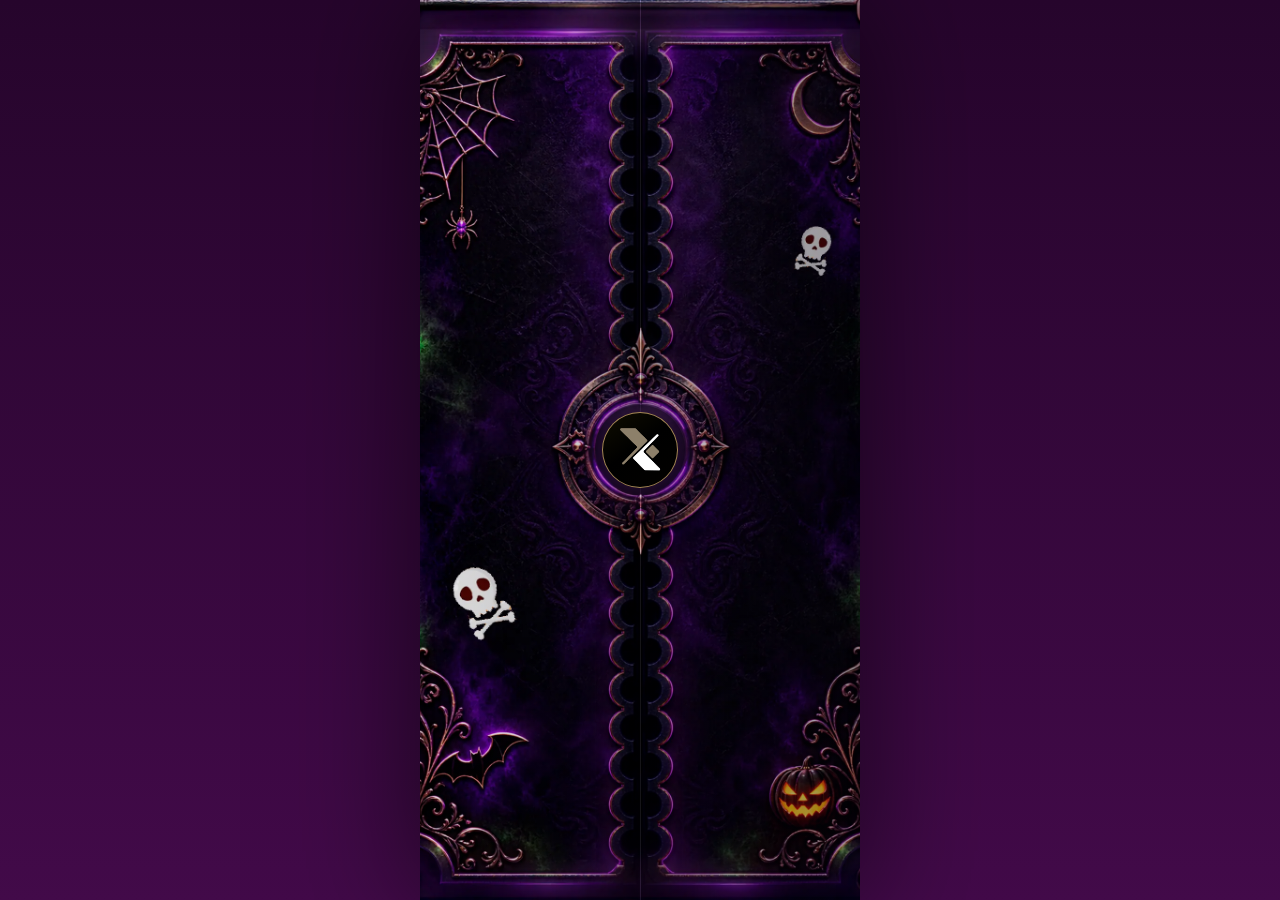
<file: index.html>
<!DOCTYPE html>
<html lang="pt-BR">
<head>
  <meta charset="UTF-8" />
  <meta name="viewport" content="width=device-width, initial-scale=1.0" />
  <title>UX DARK NIGHT</title>
  <link rel="stylesheet" href="style.css" />
  <script src="script.js" defer></script>
</head>

<body>
  <main class="app">

    <!-- TELA 1: convite fechado / aparência impressa -->
    <section class="screen screen-cover active" id="screen-cover">
      <div class="printed-envelope">
        <div class="envelope-panel left"></div>
        <div class="envelope-panel right"></div>

        <button class="wax-seal" type="button" onclick="openPrintedEnvelope()" aria-label="Abrir convite">
          <img src="imgs/iconss.png" alt="Selo de cera decorativo" width="55" height="50" />
        </button>
      </div>
    </section>

    <!-- NOVA TELA 2: pré-convite -->
   <section class="screen screen-pre-invite" id="screen-pre-invite">
  <div class="pre-invite-text">
    <img class="text-img text-img-1" src="copy/vc foi.png" alt="Você foi convidado" /> 
    <span class="copy-spacer" aria-hidden="true"></span>
    <img class="text-img text-img-2" src="copy/uma noite.png" alt="Uma noite inesquecível" />
  </div>

  <button
    class="pre-invite-click-area"
    type="button"
    onclick="startOpeningVideo()"
    aria-label="Ver convite">
  </button>
</section>

    <!-- TELA 3: vídeo de abertura de 8 segundos -->
    <section class="screen screen-video" id="screen-video">
      <video
        id="opening-video"
        class="opening-video"
        src="imgs/video.mp4"
        playsinline
        preload="auto"
      ></video>

      <div class="video-overlay">
        <p class="eyebrow">Abrindo convite para</p>
        <h2>UX DARK NIGHT</h2>
        <div class="progress">
          <span id="progress-bar"></span>
        </div>
      </div>

      <button class="skip-button" type="button" onclick="finishOpeningVideo()">
        Pular abertura
      </button>
    </section>



    <!-- TELA 4: convite completo / informações -->
<section class="screen screen-invite" id="screen-invite">
  <div class="background-ornaments"></div>

  <article class="invite-card">
    <img
      class="invite-image"
      src="imgs/icon.png"
      width="400"
      height="400"
      sizes="100px"
      position="center"
      alt="Logo da festa UX DARK NIGHT"
    />


    <p class="intro-text">
      Uma noite sombria e cheia de surpresas.
    </p>

    <div class="event-info">
      <div class="event-date">
        <span>Data</span>
        <strong>30 DE OUTUBRO</strong>
      </div>

      <p><strong>Horário:</strong> 17:00</p>

    </div>

    <nav class="action-grid" aria-label="Opções do convite">
     <button class="action-card" type="button" onclick="openModal('manual')">
  <img src="icons/manual (2).png" alt="Manual do convidado" />
  <span>Manual do convidado</span>
</button>

      <button class="action-card" type="button" onclick="openModal('gifts')">
        <img src="icons/icon presente.png" alt="Festa fantasia" />
        <span>Festa fantasia<br />inscrições</span>
      </button>

      <button class="action-card" type="button" onclick="openModal('location')">
        <img src="icons/icon local.png" alt="Local" />
        <span>Localização da festa</span>
      </button>

      <button class="action-card" type="button" onclick="openModal('rsvp')">
        <img src="icons/icon confirma.png" alt="APERITIVOS DA NOITE" />
        <span>APERITIVOS DA NOITE</span>
      </button>
    </nav>
  </article>
</section>

    <div class="modal-layer" id="modal-layer" aria-hidden="true">
      <div class="modal-backdrop" onclick="closeModal()"></div>

      <section class="modal-card" role="dialog" aria-modal="true" aria-labelledby="modal-title">
        <button class="modal-close" type="button" onclick="closeModal()" aria-label="Fechar">×</button>
        <div id="modal-content"></div>
      </section>
    </div>
  </main>

</body>
</html>
</file>
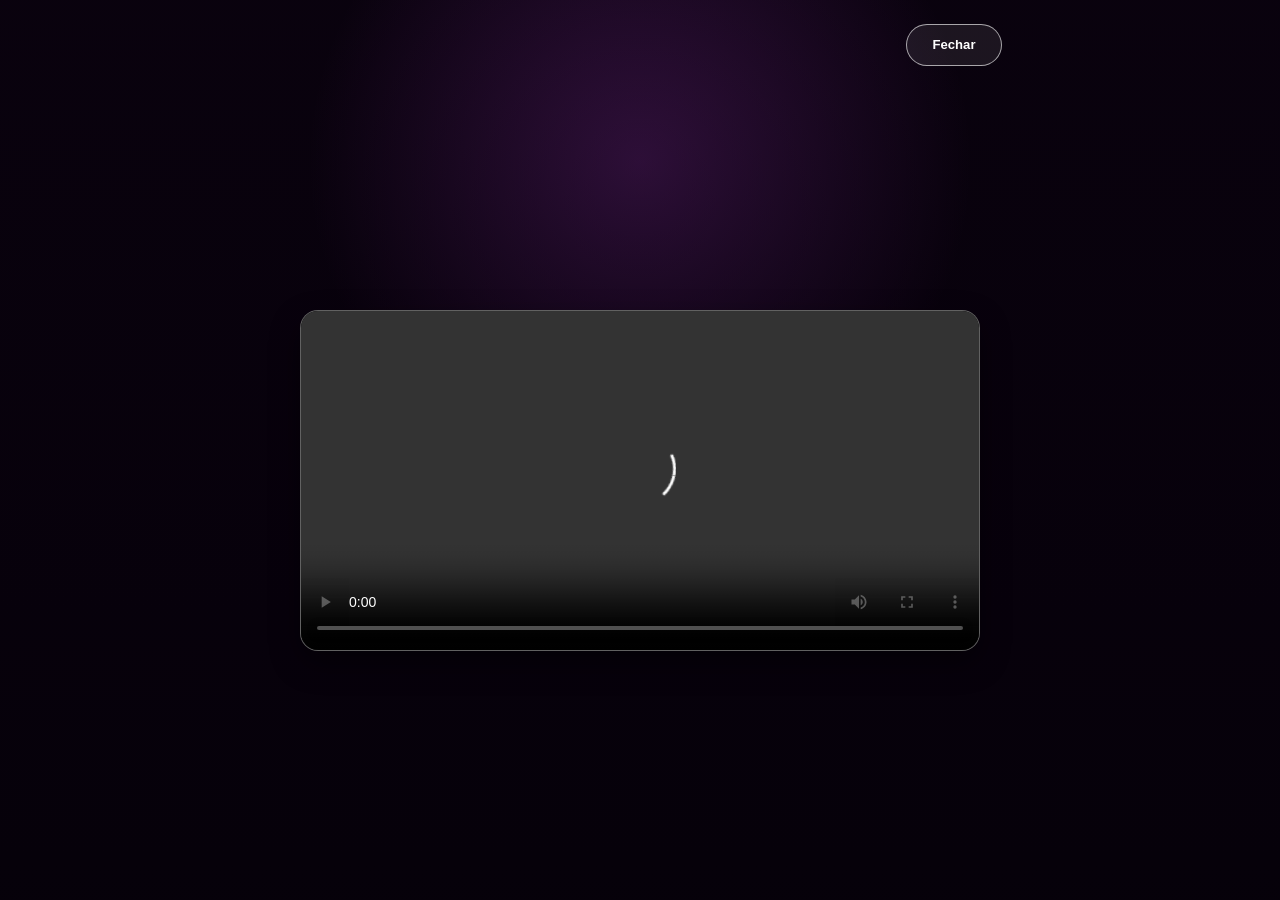
<file: aperitivos.html>
<!DOCTYPE html>
<html lang="pt-BR">
<head>
  <meta charset="UTF-8" />
  <meta name="viewport" content="width=device-width, initial-scale=1.0" />
  <title>Aperitivos | UX DARK NIGHT</title>
  <style>
    :root {
      color-scheme: dark;
      font-family: Georgia, "Times New Roman", serif;
      background: #08020c;
      color: #fff7fb;
    }

    * {
      box-sizing: border-box;
    }

    body {
      min-height: 100vh;
      margin: 0;
      display: grid;
      place-items: center;
      overflow: hidden;
      background:
        linear-gradient(180deg, rgba(14, 2, 20, 0.24), rgba(5, 0, 9, 0.72)),
        radial-gradient(circle at 50% 18%, rgba(216, 76, 255, 0.26), transparent 34%),
        #08020c;
    }

    .video-page {
      width: min(100%, 760px);
      min-height: 100vh;
      padding: 24px 18px;
      display: grid;
      grid-template-rows: auto 1fr;
      gap: 18px;
      place-items: center;
    }

    .close-button {
      justify-self: end;
      min-width: 96px;
      min-height: 42px;
      padding: 0 18px;
      border: 1px solid rgba(255, 255, 255, 0.62);
      border-radius: 999px;
      color: #fff;
      background: rgba(255, 255, 255, 0.08);
      font: 800 0.82rem/1 Arial, sans-serif;
      cursor: pointer;
      transition: background 0.2s ease, border-color 0.2s ease;
    }

    .close-button:hover,
    .close-button:focus-visible {
      background: rgba(255, 255, 255, 0.2);
      border-color: #fff;
      outline: none;
    }

    .video-frame {
      width: min(100%, 680px);
      max-height: calc(100vh - 110px);
      overflow: hidden;
      border: 1px solid rgba(255, 255, 255, 0.38);
      border-radius: 18px;
      background: #000;
      box-shadow: 0 12px 30px rgba(0, 0, 0, 0.42);
    }

    video {
      display: block;
      width: 100%;
      max-height: calc(100vh - 110px);
      object-fit: contain;
    }

    @media (max-width: 480px) {
      .video-page {
        padding: 16px 12px;
        gap: 12px;
      }

      .close-button {
        min-height: 38px;
        min-width: 88px;
      }

      .video-frame,
      video {
        max-height: calc(100vh - 82px);
      }
    }
  </style>
</head>
<body>
  <main class="video-page">
    <button class="close-button" type="button" onclick="goBack()">Fechar</button>

    <div class="video-frame">
      <video controls autoplay playsinline>
        <source src="video final/Composição 1.mp4" type="video/mp4" />
        Seu navegador nao conseguiu carregar o video.
      </video>
    </div>
  </main>

  <script>
    function goBack() {
      window.location.href = "index.html#screen-invite";
    }
  </script>
</body>
</html>
</file>
<file: style.css>
@keyframes progress8s {
  from { width: 0%; }
  to { width: 100%; }
}
.screen-pre-invite {
  min-height: 100vh;
  padding: 0;
  align-items: stretch;
  justify-content: stretch;
  background:
    linear-gradient(180deg, rgba(25, 8, 18, 0.22), rgba(27, 0, 32, 0.37)),
    radial-gradient(circle at top, rgba(255, 182, 223, 0.26), transparent 30%),
    linear-gradient(160deg, #3a061c, #7b1a4d 42%, #190612 100%);
  background-size: cover;
  background-position: center;
  background-repeat: no-repeat;
  position: relative;
  display: flex;
}

.pre-invite-click-area{
display: flex;


}
.pre-invite-click-area {
  position: absolute;
  inset: 0;
  width: 100%;
  height: 100%;
  border: 0;
  background: transparent;
  cursor: pointer;
}

.pre-invite-click-area::after {
  content: "Ver convite";
  position: absolute;
  left: 50%;
  bottom: 34px;
  transform: translateX(-50%);
  min-width: 180px;
  padding: 14px 24px;
  border-radius: 999px;
  background: rgba(255, 255, 255, 0.18);
  color: #fff;
  font-weight: 800;
  font-size: 0.9rem;
  letter-spacing: 0.04em;
  backdrop-filter: blur(12px);
  border: 1px solid rgba(255, 255, 255, 0.32);
  box-shadow: 0 16px 34px rgba(70, 0, 40, 0.28);
}

.pre-invite-click-area:active::after {
  background: rgba(255, 255, 255, 0.28);
  transform: translateX(-50%) translateY(-2px);
}
:root {
  --blue-deep: #430380;
  --pink-950: #3d0463;
  --pink-900: #51127b;
  --pink-800: #5e15a3;
  --pink-600: #3c235e;
  --pink-400: #b370ff;
  --pink-soft: #ffe0ec;
  --gold: #d9aa4f;
  --white: #ffffff;
  --text-dark: #3a1830;
  --muted: #70435a;
  --shadow: 0 28px 90px rgba(68, 4, 44, 0.42);
  --radius-xl: 34px;
  --transition: 0.45s cubic-bezier(.2,.8,.2,1);
}

* {
  margin: 0;
  padding: 0;
  box-sizing: border-box;
}

html {
  background: #2a0531;
}

body {
  min-height: 100vh;
  font-family: Inter, system-ui, -apple-system, BlinkMacSystemFont, "Segoe UI", sans-serif;
  color: var(--white);
  overflow-x: hidden;
  background: linear-gradient(180deg, #26052c 0%, #420a49 100%);
}

button,
a {
  font: inherit;
}

button {
  cursor: pointer;
}
/*  app SPACE HERE */
.app {
  width: min(100%, 440px);
  min-height: 100vh;
  margin: 0 auto;
  position: relative;
  overflow: hidden;
  background: linear-gradient(160deg, #350d5a, #3f1dbb 52%, #a872ff);
  box-shadow: 0 0 120px rgba(0, 0, 0, 0.6);
}

.screen {
  min-height: 100vh;
  min-height: 100dvh;
  display: none;
  position: relative;
  padding: 28px 22px;
}

.screen.active {
  display: flex;
  animation: screenIn 0.6s ease both;
}

/* TELA 1 */
.screen-cover {
  padding: 0;
  align-items: stretch;
  justify-content: stretch;
  background: #061743;
}

.wax-seal{
  display: flex;
  flex-direction: column;
  justify-content: center;
  background-image: none;
  align-items: center;
}

.printed-envelope {
  width: 100%;
  min-height: 100vh;
  position: relative;
  overflow: hidden;
  display: grid;
  grid-template-columns: 1fr 1fr;
  background:
    linear-gradient(180deg, rgba(14, 4, 18, 0.14), rgba(153, 0, 255, 0.16)),
    radial-gradient(circle at center, #bd76ff 0%, #580ab1 32%, #1a063a 72%, #200441 100%);
}

.envelope-panel {
  position: relative;
  min-height: 100vh;
  transition: transform 1.15s cubic-bezier(.18,.86,.2,1);
}

.envelope-panel.left {
  border-right: 1px solid rgba(0, 0, 0, 0.34);
  box-shadow: inset -14px 0 28px rgba(0, 0, 0, 0.26);
}

.envelope-panel.right {
  border-left: 1px solid rgba(255, 255, 255, 0.08);
  box-shadow: inset 14px 0 28px rgba(0, 0, 0, 0.2);
}

.printed-envelope.open .envelope-panel.left {
  transform: translateX(-102%);
}

.printed-envelope.open .envelope-panel.right {
  transform: translateX(102%);
}
 
.wax-seal {
  position: absolute;
  left: 50%;
  top: 50%;
  width: 85px;
  height: 85px;
  transform: translate(-50%, -50%);
  z-index: 4;
  border: 0;
  border-radius: 50%;
  color: #f3b06e;
  background:
    linear-gradient(145deg, #0f0d00 0%, #000000 46%, #030200 100%);
  transition: var(--transition);
}

.wax-seal:hover {
  transform: translate(-50%, -50%) scale(1.06);
}

.printed-envelope.open .wax-seal {
  opacity: 0;
  border-inline-color: var(--gold);
  transform: translate(-50%, -50%) scale(0.7) rotate(30deg);
  pointer-events: none;
}

.seal-monogram {
  display: block;
  font-family: Georgia, serif;
  font-style: italic;
  font-size: 1.5rem;
  line-height: 1;
}

.seal-text {
  position: absolute;
  width: 90px;
  left: 54px;
  top: 15px;
  color: #ffffff;
  font-size: 0.62rem;
  letter-spacing: 0.1em;
  text-transform: uppercase;
  transform: rotate(70deg);
  text-shadow: 0 2px 6px rgba(0,0,0,0.32);
}

/* TELA 3 */
.screen-video {
  padding: 0;
  align-items: stretch;
  justify-content: stretch;
  overflow: hidden;
  background: #190717;
}

.opening-video {
  width: 100%;
  height: 100vh;
  object-fit: cover;
  display: block;
  filter: saturate(1.18) contrast(1.08);
}

.video-overlay {
  position: absolute;
  inset: 0;
  display: flex;
  flex-direction: column;
  justify-content: flex-end;
  padding: 40px 24px;
  background: rgba(0, 0, 0, 0.12);
  text-align: center;
}

.video-overlay h2 {
  font-family: Georgia, "Times New Roman", serif;
  font-style: italic;
  font-size: 4rem;
  font-weight: 500;
  line-height: 0.9;
  margin-bottom: 22px;
}

.progress {
  width: 100%;
  height: 6px;
  overflow: hidden;
  border-radius: 999px;
  background: rgba(255,255,255,0.22);
}

.progress span {
  display: block;
  width: 0%;
  height: 100%;
  border-radius: 999px;
  background: linear-gradient(90deg, #fff, #ffd2e3, #d9aa4f);
}

.progress.running span {
  animation: progress8s var(--video-duration, 8s) linear forwards;
}

.skip-button {
  position: absolute;
  right: 18px;
  top: 18px;
  z-index: 3;
  border: 1px solid rgba(255,255,255,0.28);
  border-radius: 999px;
  padding: 10px 14px;
  background: rgba(80,0,38,0.32);
  color: #fff;
  backdrop-filter: blur(12px);
  font-size: 0.82rem;
  font-weight: 800;
}

/* TELA 4 */
.screen-invite {
  align-items: center;
  justify-content: center;
  background:
    radial-gradient(circle at top, rgba(112, 27, 192, 0.849), transparent 28%),
    linear-gradient(160deg, #843ae4, #42028b 56%, #572491);
}

.background-ornaments {
  position: absolute;
  inset: 0;
  pointer-events: none;
  background:
    radial-gradient(circle at 12% 18%, rgba(255,255,255,0.22) 0 2px, transparent 3px),
    radial-gradient(circle at 86% 22%, rgba(255,220,238,0.32) 0 3px, transparent 4px),
    radial-gradient(circle at 20% 84%, rgba(217,170,79,0.35) 0 2px, transparent 3px),
    radial-gradient(circle at 80% 86%, rgba(255,255,255,0.22) 0 3px, transparent 4px);
  opacity: 0.8;
}

.invite-card {
  width: 100%;
  padding: 30px 22px;
  position: relative;
  z-index: 1;
  text-align: center;
  border-radius: var(--radius-xl);
  background: rgba(255, 255, 255, 0.15);
  border: 1px solid rgba(255,255,255,0.28);
  box-shadow: var(--shadow);
  backdrop-filter: blur(18px);
}

.script-name {
  font-family: Georgia, "Times New Roman", serif;
  font-style: italic;
  font-size: clamp(3.4rem, 14vw, 5rem);
  font-weight: 500;
  line-height: 0.92;
  color: #fff7fb;
  margin-bottom: 14px;
  text-shadow: 0 10px 28px rgba(70,0,34,0.28);
}

.intro-text {
  color: #ffe6ef;
  line-height: 1.55;
  margin: 0 auto 22px;
  max-width: 310px;
}

.date-block {
  display: grid;
  grid-template-columns: 1fr auto 1fr;
  align-items: center;
  gap: 12px;
  margin: 16px 0 18px;
}

.date-block strong {
  font-size: 4.2rem;
  line-height: 1;
  font-weight: 950;
  color: #fff;
}

.date-block span {
  font-size: 0.95rem;
  font-weight: 900;
  text-transform: uppercase;
  color: #ffe8f2;
}

.event-info {
  padding: 18px;
  border-radius: 22px;
  background: rgba(255,255,255,0.15);
  border: 1px solid rgba(255,255,255,0.2);
  margin-bottom: 18px;
}

.event-info p {
  color: #fff0f6;
  line-height: 1.45;
  font-size: 0.95rem;
}

.event-info p + p {
  margin-top: 8px;
}

.action-grid {
  display: grid;
  grid-template-columns: repeat(2, 1fr);
  gap: 12px;
}

.action-card {
  min-height: 148px;
  overflow: hidden;
  position: relative;
  border: 0;
  border-radius: 24px;
  color: #fff;
  background: rgba(255,255,255,0.12);
  box-shadow: 0 16px 34px rgba(75, 0, 35, 0.2);
  transition: var(--transition);
}

.action-card:hover {
  transform: translateY(-4px);
}

.action-card img {
  width: 100%;
  height: 100%;
  min-height: 148px;
  object-fit: cover;
  display: block;
  background: linear-gradient(135deg, #c69aff, #000000);
}

.action-card::before {
  content: "";
  position: absolute;
  inset: 0;
  background:
    linear-gradient(to top, rgba(33, 0, 70, 0.88), rgba(70,0,34,0.08) 42%),
    radial-gradient(circle at top, rgba(255,255,255,0.24), transparent 34%);
  z-index: 1;
}

.action-card span {
  position: absolute;
  left: 12px;
  right: 12px;
  bottom: 13px;
  z-index: 2;
  font-size: 0.86rem;
  line-height: 1.15;
  font-weight: 900;
  text-transform: uppercase;
  text-shadow: 0 4px 12px rgba(0,0,0,0.28);
}
.button {
position: relative;
display: flex;
animation: pulse 2s infinite;

}

.button {
  appearance: none;
  width: 100%;
  min-height: 56px;
  border: 0;
  border-radius: 999px;
  background: linear-gradient(135deg, #fff, #ffe1eb);
  color: var(--pink-900);
  font-weight: 950;
  box-shadow: 0 14px 32px rgba(60, 0, 30, 0.28);
  transition: var(--transition);
  text-decoration: none;
  display: inline-flex;
  align-items: center;
  justify-content: center;
}

.button:hover {
  transform: translateY(-2px);
}

.button.secondary {
  background: rgba(255,255,255,0.16);
  color: #fff;
  border: 1px solid rgba(255,255,255,0.28);
  box-shadow: none;
}

/* MODAIS */
.modal-layer {
  position: fixed;
  inset: 0;
  z-index: 50; 
  display: none;
  align-items: flex-end;
  justify-content: center;
  padding: 18px;
}

.modal-layer.active {
  display: flex;
}

.modal-backdrop {
  position: absolute;
  inset: 0;
  background: rgba(18, 0, 20, 0.64);
  backdrop-filter: blur(12px);
  animation: fadeOnly 0.28s ease both;
}

.modal-card {
  width: min(100%, 420px);
  max-height: min(86vh, 720px);
  overflow: auto;
  position: relative;
  z-index: 1;
  padding: 0;
  border-radius: 34px;
  color: var(--text-dark);
  background: linear-gradient(180deg, #fffafc, #ffe1ec);
  box-shadow: 0 28px 90px rgba(0,0,0,0.45);
  animation: modalUp 0.42s cubic-bezier(.2,.8,.2,1) both;
}

.modal-close {
  position: absolute;
  top: 10px;
  right: 10px;
  z-index: 4;
  width: 28px;
  height: 28px;
  border: 0;
  border-radius: 85%;
  color: rgba(255,255,255,0.8);
  background: rgba(60, 19, 138, 0.836);
  backdrop-filter: blur(8px);
  font-size: 1.05rem;
  line-height: 1;
  opacity: 0.78;
  transition: opacity 0.2s ease, background 0.2s ease;
}

.modal-close:hover,
.modal-close:focus-visible {
  opacity: 1;
  background: rgba(74, 2, 92, 0.38);
}

.modal-hero {
  min-height: 230px;
  position: relative;
  overflow: hidden;
  border-radius: 34px 34px 0 0;
  background: linear-gradient(135deg, #ff8eb7, #a31552);
}

.modal-hero img {
  width: 100%;
  height: 230px;
  object-fit: cover;
  display: block;
}

.modal-hero::after {
  content: "";
  position: absolute;
  inset: 0;
  background: linear-gradient(to top, rgba(74,0,38,0.86), transparent 62%);
}

.modal-title-over {
  position: absolute;
  left: 22px;
  right: 58px;
  bottom: 18px;
  z-index: 2;
  color: #fff;
}

.modal-title-over p {
  color: #ffe4ef;
  font-size: 0.72rem;
  letter-spacing: 0.16em;
  font-weight: 900;
  text-transform: uppercase;
  margin-bottom: 4px;
}

.modal-title-over h2 {
  font-family: Georgia, serif;
  font-size: 2.1rem;
  line-height: 1;
  font-style: italic;
}

.modal-body {
  padding: 24px;
}

.modal-body p,
.modal-body li {
  color: var(--muted);
  line-height: 1.55;
}

.modal-body ul {
  padding-left: 20px;
  margin: 14px 0 0;
}

.modal-actions {
  display: grid;
  gap: 10px;
  margin-top: 18px;
}

.combined-video-button {
  width: fit-content;
  min-height: 42px;
  margin-inline: auto;
  padding: 0 22px;
  font-size: 0.9rem;
}

.confirmed-state {
  padding: 40px 24px 30px;
  text-align: center;
}

.confirmed-symbol {
  width: 88px;
  height: 88px;
  margin: 0 auto 18px;
  border-radius: 50%;
  display: grid;
  place-items: center;
  color: #fff;
  background: linear-gradient(145deg, #943c09, #ff7b00);
  font-size: 2rem;
  box-shadow: 0 16px 32px rgba(167, 88, 14, 0.24);
}

.confirmed-state h2 {
  font-family: Georgia, serif;
  font-style: italic;
  font-size: 2.4rem;
  color: var(--pink-800);
  margin-bottom: 10px;
}

.confirmed-state p {
  color: var(--muted);
  line-height: 1.55;
}

@keyframes screenIn {
  from {
    opacity: 0;
    transform: translateY(14px);
  }

  to {
    opacity: 1;
    transform: translateY(0);
  }
}

@keyframes fadeOnly {
  from { opacity: 0; }
  to { opacity: 1; }
}

@keyframes modalUp {
  from {
    opacity: 0;
    transform: translateY(34px) scale(0.96);
  }

  to {
    opacity: 1;
    transform: translateY(0) scale(1);
  }
}

@keyframes floatInvite {
  0%, 100% { transform: rotate(-1.5deg) translateY(0); }
  50% { transform: rotate(1deg) translateY(-8px); }
}

@keyframes progress8s {
  from { width: 0%; }
  to { width: 100%; }
}

@media (min-width: 760px) {
  .modal-layer {
    align-items: center;
  }
}

@media (max-width: 480px) {
  .screen {
    padding: 18px 14px;
  }

  .pre-invite-text {
    top: 7vh;
    width: min(76vw, 340px);
    gap: 4px;
  }

  .pre-invite-click-area::after {
    bottom: 64px;
    min-width: 160px;
    padding: 12px 18px;
    font-size: 0.82rem;
  }

  .invite-card {
    padding: 20px 14px;
  }

  .intro-text {
    max-width: 250px;
    font-size: 0.92rem;
  }

  .action-grid {
    gap: 10px;
  }

  .action-card,
  .action-card img {
    min-height: 120px;
  }
}

@media (max-width: 360px) {
  .action-grid {
    grid-template-columns: repeat(2, minmax(0, 1fr));
  }

  .date-block strong {
    font-size: 3.4rem;
  }

  .script-name {
    font-size: 3.4rem;
  }

  .special-card h1 {
    font-size: 2.5rem;
  }
}

/* AJUSTES ESSENCIAIS */

/* Corrige a segunda tela: ela NÃO pode ficar sempre com display:flex.
   Quem controla a exibição é .screen.active. */
.screen-pre-invite {
  min-height: 100vh;
  padding: 0;
  align-items: stretch;
  justify-content: stretch;
  background-image: url("imgs/TELA 2.png");
  background-size: cover;
  background-position: center;
  background-repeat: no-repeat;
  position: relative;
}

/* Área inteira clicável para iniciar o vídeo */
.pre-invite-click-area {
  position: absolute;
  inset: 0;
  width: 100%;
  height: 100%;
  border: 0;
  background: transparent;
  cursor: pointer;
  z-index: 2;
}

.text-img text-img-1{
position: absolute;
width: -8%; height: 0%;



}

.pre-invite-click-area::after {
  content: "ABRIR PORTAL";
  position: absolute;
  left: 50%;
  bottom: 34px;
  transform: translateX(-50%);
  min-width: 180px;
  padding: 14px 24px;
  border-radius: 999px;
  background: rgba(255, 255, 255, 0.18);
  color: #fff;
  font-weight: 800;
  font-size: 0.9rem;
  letter-spacing: 0.04em;
  backdrop-filter: blur(12px);
  border: 1px solid rgba(255, 255, 255, 0.32);
  box-shadow: 0 16px 34px rgba(70, 0, 40, 0.28);
}

.pre-invite-click-area:active::after {
  background: rgba(255, 255, 255, 0.28);
  transform: translateX(-50%) translateY(-2px);
}

.pre-invite-click-area {
  touch-action: manipulation;
}
/* Garante que o vídeo ocupe a tela inteira */
.screen-video {
  padding: 0;
  align-items: stretch;
  justify-content: stretch;
  overflow: hidden;
  background: #190717;
}

.opening-video {
  width: 100%;
  height: 100vh;
  object-fit: cover;
  display: block;
  filter: saturate(1.18) contrast(1.08);
}

/* Barra de progresso de 8 segundos */
.progress.running span {
  animation: progress8s var(--video-duration, 8s) linear forwards;
}

@keyframes progress8s {
  from { width: 0%; }
  to { width: 100%; }
}

/* TELA COPY */
.screen-pre-invite {
  min-height: 100vh;
  padding: 0;
  position: relative;
  overflow: hidden;
  background-image: url("imgs/TELA 2.png");
  background-size: cover;
  background-position: center;
  background-repeat: no-repeat;
}

.pre-invite-text {
  position: absolute;
  top: 5vh;
  left: 50%;
  transform: translateX(-50%);
  z-index: 4;
  width: min(72vw, 380px);
  max-width: 450px;

  display: flex;
  flex-direction: column;
  align-items: center;
  gap: 6px;

  pointer-events: none;
}

.text-img {
  display: block;
  width: 100%;
  height: auto;
  object-fit: contain;

  opacity: 0;
  filter: drop-shadow(0 8px 18px rgba(80, 20, 20, 0.32));
}

.text-img-1 {
  animation: titleEnter 1s ease forwards 0.25s;
}

.text-img-2 {
  width: 100%;
  margin-top: -6px;
  animation: subtitleEnter 1s ease forwards 0.75s;
}

.pre-invite-click-area {
  position: absolute;
  inset: 0;
  z-index: 10;

  width: 100%;
  height: 100%;

  border: 0;
  background: transparent;
  cursor: pointer;
}



.pre-invite-click-area::after {
  content: "ABRIR PORTAL";
  position: absolute;
  left: 50%;
  bottom: 95px;
  transform: translateX(-50%);

  min-width: 190px;
  padding: 15px 28px;

  border-radius: 999px;
  background: rgba(255,255,255,0.22);
  backdrop-filter: blur(14px);
  border: 1px solid rgba(255,255,255,0.38);

  color: #ffffff;
  font-size: 0.95rem;
  font-weight: 800;
  letter-spacing: 0.04em;

  box-shadow: 0 14px 34px rgba(70, 0, 40, 0.3);
  animation: buttonFloat 2.8s ease-in-out infinite;
}

@keyframes titleEnter {
  from {
    opacity: 0;
    transform: translateY(-28px) scale(0.96);
  }

  to {
    opacity: 1;
    transform: translateY(0) scale(1);
  }
}

@keyframes subtitleEnter {
  from {
    opacity: 0;
    transform: translateY(22px) scale(0.96);
  }

  to {
    opacity: 1;
    transform: translateY(0) scale(1);
  }
}

@keyframes buttonFloat {
  0%, 100% {
    transform: translateX(-50%) translateY(0);
  }

  50% {
    transform: translateX(-50%) translateY(-6px);
  }
}

/* ========================= */
/* TELA 4 — VERSÃO MÁGICA */
/* ========================= */

.screen-invite {
  overflow: hidden;

  background:
    radial-gradient(circle at top, rgba(255, 180, 220, 0.16), transparent 18%),
    radial-gradient(circle at 20% 30%, rgba(255,255,255,0.08), transparent 20%),
    radial-gradient(circle at 80% 20%, rgba(255,220,240,0.08), transparent 24%),
    linear-gradient(
      180deg,
      #14020a 0%,
      #2d0616 28%,
      #5c0d2c 60%,
      #18030c 100%
    );
}

/* partículas brilhantes */

.screen-invite::before {
  content: "";
  position: absolute;
  inset: -40%;

  background:
    radial-gradient(circle, rgba(255,255,255,0.9) 0 1px, transparent 2px),
    radial-gradient(circle, rgba(255,220,240,0.8) 0 2px, transparent 3px),
    radial-gradient(circle, rgba(255,215,160,0.7) 0 2px, transparent 3px);

  background-size:
    180px 180px,
    260px 260px,
    320px 320px;

  opacity: 0.35;

  animation: magicalParticles 28s linear infinite;
  pointer-events: none;
}

/* glow ambiente */

.screen-invite::after {
  content: "";
  position: absolute;
  inset: 0;

  background:
    radial-gradient(circle at center,
      rgba(255,255,255,0.08),
      transparent 60%
    );

  mix-blend-mode: screen;
  pointer-events: none;
}

/* card principal */

.invite-card {
  position: relative;
  overflow: hidden;

  background:
    linear-gradient(
      180deg,
      rgba(255,255,255,0.18),
      rgba(255,255,255,0.08)
    );

  border: 1px solid rgba(255,255,255,0.24);

  backdrop-filter: blur(22px);

  box-shadow:
    0 30px 80px rgba(0,0,0,0.45),
    inset 0 1px 0 rgba(255,255,255,0.28);

  animation: inviteFloat 7s ease-in-out infinite;
}

/* brilho interno */

.invite-card::before {
  content: "";
  position: absolute;
  inset: 0;

  background:
    linear-gradient(
      120deg,
      transparent 20%,
      rgba(255,255,255,0.12) 48%,
      transparent 75%
    );

  transform: translateX(-120%);
  animation: shineMove 7s linear infinite;

  pointer-events: none;
}

/* nome */

.script-name {
  color: #fff;

  text-shadow:
    0 0 18px rgba(255,180,220,0.35),
    0 10px 35px rgba(0,0,0,0.4);

  letter-spacing: -0.03em;
}

/* texto */

.intro-text {
  color: rgba(255,255,255,0.9);

  font-size: 1rem;
  line-height: 1.8;
}

/* data */

.date-block strong {
  color: #fff;

  text-shadow:
    0 0 22px rgba(255,220,180,0.35),
    0 6px 22px rgba(0,0,0,0.35);
}

/* bloco info */

.event-info {
  background:
    linear-gradient(
      180deg,
      rgba(255,255,255,0.16),
      rgba(255,255,255,0.08)
    );

  border: 1px solid rgba(255,255,255,0.16);

  box-shadow:
    inset 0 1px 0 rgba(255,255,255,0.18),
    0 18px 40px rgba(0,0,0,0.18);
}

/* cards mágicos */

.action-card {
  position: relative; 
  border: 1px solid rgba(255,255,255,0.14);

  background:
    linear-gradient(
      180deg,
      rgba(255,255,255,0.14),
      rgba(255,255,255,0.06)
    );

  backdrop-filter: blur(16px);

  transition:
    transform .45s ease,
    box-shadow .45s ease,
    border-color .45s ease;
}

.action-card:hover {
  transform: translateY(-8px) scale(1.02);

  border-color: rgba(255,255,255,0.28);

  box-shadow:
    0 24px 50px rgba(0,0,0,0.28),
    0 0 28px rgba(255,180,220,0.16);
}

.action-card::after {
  content: "";
  position: absolute;
  inset: 0;

  background:
    linear-gradient(
      135deg,
      rgba(255,255,255,0.12),
      transparent 40%
    );

  opacity: 0.7;
  pointer-events: none;
}

/* textos cards */

.action-card span {
  font-size: 0.82rem;
  line-height: 1.3;

  letter-spacing: 0.05em;
}

/* ========================= */
/* ANIMAÇÕES */
/* ========================= */

@keyframes magicalParticles {
  from {
    transform: translateY(0) rotate(0deg);
  }

  to {
    transform: translateY(120px) rotate(6deg);
  }
}

@keyframes inviteFloat {
  0%, 100% {
    transform: translateY(0px);
  }

  50% {
    transform: translateY(-6px);
  }
}

@keyframes shineMove {
  0% {
    transform: translateX(-120%);
  }

  100% {
    transform: translateX(140%);
  }
}
/* ========================= */
/* TELA 4 — VERSÃO MÁGICA */
/* ========================= */

.screen-invite {
  overflow: hidden;

  background:
    radial-gradient(circle at top, rgba(255, 180, 220, 0.16), transparent 18%),
    radial-gradient(circle at 20% 30%, rgba(255,255,255,0.08), transparent 20%),
    radial-gradient(circle at 80% 20%, rgba(255,220,240,0.08), transparent 24%),
    linear-gradient(
      180deg,
      #14020a 0%,
      #2d0616 28%,
      #5c0d2c 60%,
      #18030c 100%
    );
}

/* partículas brilhantes */

.screen-invite::before {
  content: "";
  position: absolute;
  inset: -40%;

  background:
    radial-gradient(circle, rgba(255, 191, 226, 0.9) 0 1px, transparent 2px),
    radial-gradient(circle, rgba(255,220,240,0.8) 0 2px, transparent 3px),
    radial-gradient(circle, rgba(255,215,160,0.7) 0 2px, transparent 3px);

  background-size:
    180px 180px,
    260px 260px,
    320px 320px;

  opacity: 0.35;

  animation: magicalParticles 28s linear infinite;
  pointer-events: none;
}

/* glow ambiente */

.screen-invite::after {
  content: "";
  position: absolute;
  inset: 0;

  background:
    radial-gradient(circle at center,
      rgba(255,255,255,0.08),
      transparent 60%
    );

  mix-blend-mode: screen;
  pointer-events: none;
}

/* card principal */

.invite-card {
  position: relative;
  overflow: hidden;

  background:
    linear-gradient(
      180deg,
      rgba(255,255,255,0.18),
      rgba(255,255,255,0.08)
    );

  border: 1px solid rgba(255,255,255,0.24);

  backdrop-filter: blur(22px);

  box-shadow:
    0 30px 80px rgba(0,0,0,0.45),
    inset 0 1px 0 rgba(255,255,255,0.28);

  animation: inviteFloat 7s ease-in-out infinite;
}

/* brilho interno */

.invite-card::before {
  content: "";
  position: absolute;
  inset: 0;

  background:
    linear-gradient(
      120deg,
      transparent 20%,
      rgba(255,255,255,0.12) 48%,
      transparent 75%
    );

  transform: translateX(-120%);
  animation: shineMove 7s linear infinite;

  pointer-events: none;
}

/* nome */

.script-name {
  color: #fff;

  text-shadow:
    0 0 18px rgba(255,180,220,0.35),
    0 10px 35px rgba(0,0,0,0.4);

  letter-spacing: -0.03em;
}

/* texto */

.intro-text {
  color: rgba(255,255,255,0.9);

  font-size: 1rem;
  line-height: 1.8;
}

/* data */

.date-block strong {
  color: #fff;

  text-shadow:
    0 0 22px rgba(255, 180, 233, 0.35),
    0 6px 22px rgba(0,0,0,0.35);
}

/* bloco info */

.event-info {
  background:
    linear-gradient(
      180deg,
      rgba(255,255,255,0.16),
      rgba(255,255,255,0.08)
    );

  border: 1px solid rgba(255,255,255,0.16);

  box-shadow:
    inset 0 1px 0 rgba(255,255,255,0.18),
    0 18px 40px rgba(0,0,0,0.18);
}

/* cards mágicos */

.action-card {
  border: 1px solid rgba(255,255,255,0.14);

  background:
    linear-gradient(
      180deg,
      rgba(255,255,255,0.14),
      rgba(255,255,255,0.06)
    );

  backdrop-filter: blur(16px);

  transition:
    transform .45s ease,
    box-shadow .45s ease,
    border-color .45s ease;
}

.action-card:hover {
  transform: translateY(-8px) scale(1.02);

  border-color: rgba(255,255,255,0.28);

  box-shadow:
    0 24px 50px rgba(0,0,0,0.28),
    0 0 28px rgba(255,180,220,0.16);
}

.action-card::after {
  content: "";
  position: absolute;
  inset: 0;

  background:
    linear-gradient(
      135deg,
      rgba(255,255,255,0.12),
      transparent 40%
    );

  opacity: 0.7;
  pointer-events: none;
}

/* textos cards */

.action-card span {
  font-size: 0.82rem;
  line-height: 1.3;

  letter-spacing: 0.05em;
}

/* ========================= */
/* ANIMAÇÕES */
/* ========================= */

@keyframes magicalParticles {
  from {
    transform: translateY(0) rotate(0deg);
  }

  to {
    transform: translateY(120px) rotate(6deg);
  }
}

@keyframes inviteFloat {
  0%, 100% {
    transform: translateY(0px);
  }

  50% {
    transform: translateY(-6px);
  }
}

@keyframes shineMove {
  0% {
    transform: translateX(-120%);
  }

  100% {
    transform: translateX(140%);
  }
}
/* ========================= */
/* TELA 4 — BACKGROUND FLORAL */
/* ========================= */

.screen-invite {
  position: relative;
  overflow: hidden;
  align-items: center;
  justify-content: center;

  background:
    linear-gradient(
      180deg,
      rgba(40, 0, 16, 0.18),
      rgba(40, 0, 16, 0.38)
    ),
    url("imgs/bgtel4.png") center/cover no-repeat;
}

.background-ornaments {
  display: none;
}

.screen-invite::before {
  content: "";
  position: absolute;
  inset: 0;
  background:
    radial-gradient(circle at 50% 18%, rgba(255,255,255,0.18), transparent 34%),
    linear-gradient(to bottom, rgba(0,0,0,0.04), rgba(0,0,0,0.22));
  pointer-events: none;
  z-index: 0;
}

.screen-invite::after {
  content: "";
  position: absolute;
  inset: -20%;
  background:
    radial-gradient(circle, rgba(255,255,255,0.85) 0 1px, transparent 2px),
    radial-gradient(circle, rgba(255,190,220,0.7) 0 2px, transparent 3px);
  background-size: 160px 160px, 260px 260px;
  opacity: 0.22;
  animation: softMagicParticles 28s linear infinite;
  pointer-events: none;
  z-index: 1;
}

.invite-card {
  width: 100%;
  max-width: 370px;
  position: relative;
  z-index: 2;
  overflow: hidden;
  isolation: isolate;

  padding: 30px 22px;
  border-radius: 34px;

  background:
    linear-gradient(
      180deg,
      rgba(255,255,255,0.20),
      rgba(255,255,255,0.09)
    );

  border: 1px solid rgba(255,255,255,0.26);
  backdrop-filter: blur(22px);

  box-shadow:
    0 28px 80px rgba(55,0,24,0.38),
    inset 0 1px 0 rgba(255,255,255,0.26);

  text-align: center;
  animation: inviteFloat 7s ease-in-out infinite;
}

/* brilho com mask para não cortar estranho */
.invite-card::before {
  content: "";
  position: absolute;
  inset: 0;
  border-radius: inherit;

  background:
    linear-gradient(
      120deg,
      transparent 0%,
      transparent 35%,
      rgba(255,255,255,0.18) 50%,
      transparent 65%,
      transparent 100%
    );

  transform: translateX(-130%);
  animation: shineMoveMasked 8s ease-in-out infinite;

  pointer-events: none;
  z-index: -1;

  mask-image: linear-gradient(
    90deg,
    transparent 0%,
    black 18%,
    black 82%,
    transparent 100%
  );
}

.invite-image {
  width: 190px;
  height: auto;
  object-fit: contain;
  margin: 0 auto 10px;
  display: block;
  filter: drop-shadow(0 14px 34px rgba(90, 0, 40, 0.28));
}

.invite-title-block {
  margin-bottom: 16px;
}

.invite-title-block span {
  display: block;
  color: #ffd8e6;
  font-size: 0.82rem;
  font-weight: 900;
  letter-spacing: 0.24em;
  text-transform: uppercase;
  margin-bottom: 4px;
}

.invite-title-block h1 {
  font-family: Georgia, "Times New Roman", serif;
  font-style: italic;
  font-size: 2.9rem;
  line-height: 0.95;
  font-weight: 500;
  color: #fff;
  text-shadow:
    0 0 18px rgba(255,190,220,0.35),
    0 10px 28px rgba(70,0,34,0.35);
}

.intro-text {
  color: rgba(255,255,255,0.92);
  line-height: 1.65;
  margin-bottom: 18px;
}

.event-info {
  padding: 18px;
  border-radius: 24px;
  margin-bottom: 18px;

  background:
    linear-gradient(
      180deg,
      rgba(255,255,255,0.18),
      rgba(255,255,255,0.08)
    );

  border: 1px solid rgba(255,255,255,0.18);

  box-shadow:
    inset 0 1px 0 rgba(255,255,255,0.16),
    0 18px 40px rgba(60,0,25,0.22);
}

.event-date {
  padding-bottom: 14px;
  margin-bottom: 14px;
  border-bottom: 1px solid rgba(255,255,255,0.18);
}

.event-date span {
  display: block;
  color: rgba(255,255,255,0.74);
  font-size: 0.72rem;
  font-weight: 900;
  letter-spacing: 0.18em;
  text-transform: uppercase;
  margin-bottom: 4px;
}

.event-date strong {
  color: #fff;
  font-size: 1.35rem;
  font-weight: 950;
  text-transform: uppercase;
  letter-spacing: 0.04em;
}

.event-info p {
  color: #fff4f8;
  line-height: 1.48;
  font-size: 0.92rem;
}

.action-grid {
  gap: 12px;
}

@keyframes softMagicParticles {
  from {
    transform: translateY(0);
  }

  to {
    transform: translateY(120px);
  }
}

@keyframes shineMoveMasked {
  0% {
    transform: translateX(-130%);
    opacity: 0;
  }

  18% {
    opacity: 1;
  }

  55% {
    transform: translateX(130%);
    opacity: 1;
  }

  100% {
    transform: translateX(130%);
    opacity: 0;
  }
}

/* Refinamento final de composicao */
:root {
  --ink: #0b0615;
  --violet: #6f24c9;
  --electric: #d84cff;
  --acid: #b9ff65;
  --metal: #e7bd78;
  --paper: #fff7fb;
}

.screen-cover {
  background: #080311;
}

.printed-envelope {
  isolation: isolate;
  background:
    linear-gradient(90deg, rgba(5, 1, 13, 0.08), rgba(5, 1, 13, 0.38)),
    url("./imgs/CAPA.webp") center / cover no-repeat;
}

.envelope-panel {
  z-index: 1;
  background: linear-gradient(90deg, transparent 72%, rgba(0, 0, 0, 0.2));
}

.envelope-panel.right {
  background: linear-gradient(270deg, transparent 72%, rgba(0, 0, 0, 0.18));
}

.wax-seal {
  width: 76px;
  height: 76px;
  display: grid;
  place-items: center;
  border: 1px solid rgba(231, 189, 120, 0.72);
  box-shadow: 0 0 0 7px rgba(8, 3, 17, 0.42), 0 0 34px rgba(216, 76, 255, 0.48);
  animation: sealPulse 2.8s ease-in-out infinite;
}

.wax-seal img {
  width: 52px;
  height: 50px;
  object-fit: contain;
}

.wax-seal:hover {
  animation-play-state: paused;
  transform: translate(-50%, -50%) scale(1.06);
}

@keyframes sealPulse {
  0%, 100% {
    transform: translate(-50%, -50%) scale(1);
    box-shadow: 0 0 0 7px rgba(8, 3, 17, 0.42), 0 0 24px rgba(216, 76, 255, 0.34);
  }

  50% {
    transform: translate(-50%, -50%) scale(1.035);
    box-shadow: 0 0 0 7px rgba(8, 3, 17, 0.42), 0 0 32px rgba(216, 76, 255, 0.52);
  }
}

.screen-pre-invite {
  min-height: 100svh;
  background-color: #16031e;
  background-position: center center;
}

.screen-pre-invite::before {
  content: "";
  position: absolute;
  inset: 0;
  background: linear-gradient(180deg, rgba(4, 1, 12, 0.04) 38%, rgba(4, 1, 12, 0.66));
  pointer-events: none;
}

.pre-invite-text {
  top: 14%;
  width: min(74%, 330px);
  gap: 22px;
}

.copy-spacer {
  display: block;
  width: 52px;
  height: 1px;
  background: linear-gradient(90deg, transparent, var(--metal), transparent);
  opacity: 0.8;
}

.pre-invite-click-area::after {
  bottom: 42px;
  min-width: 198px;
  padding: 13px 22px;
  background: rgba(20, 4, 33, 0.54);
  border-color: rgba(231, 189, 120, 0.58);
  color: #fff7fb;
  box-shadow: 0 0 26px rgba(216, 76, 255, 0.24);
}

.screen-invite {
  min-height: 100svh;
  padding: 24px 18px;
  background-position: center;
}

.invite-card {
  max-height: calc(100svh - 32px);
  padding: 24px 18px 20px;
  border-radius: 26px;
  background: linear-gradient(145deg, rgba(11, 6, 21, 0.76), rgba(71, 10, 96, 0.54));
  border-color: rgba(231, 189, 120, 0.42);
  box-shadow: 0 24px 70px rgba(0, 0, 0, 0.54), inset 0 1px 0 rgba(255, 255, 255, 0.2);
}

.invite-image {
  width: min(52vw, 180px);
  margin-bottom: 4px;
  filter: drop-shadow(0 12px 26px rgba(0, 0, 0, 0.48));
}

.intro-text {
  max-width: 290px;
  margin-bottom: 14px;
  color: rgba(255, 247, 251, 0.84);
  font-size: 0.9rem;
  line-height: 1.5;
}

.event-info {
  padding: 14px;
  margin-bottom: 14px;
  border-radius: 18px;
  background: rgba(7, 3, 16, 0.42);
  border-color: rgba(231, 189, 120, 0.28);
}

.event-date {
  padding-bottom: 10px;
  margin-bottom: 22px;
}

.event-date strong {
  color: #fff0bf;
  font-size: 1.15rem;
}

.action-grid {
  grid-template-columns: repeat(2, minmax(0, 1fr));
  gap: clamp(7px, 2.5vw, 10px);
}

.action-card {
  min-height: 0;
  aspect-ratio: 1.12 / 1;
  width: 100%;
  height: auto;
  border-radius: 27px;
  border: 1px solid rgba(255, 255, 255, 0.52);
  background: #ffe600;
  box-shadow: none;
}

.action-card img {
  position: flex;
  inset: 0;
  width: 100%;
  height: 100%;
  min-height: 0;
  object-fit: cover;
  object-position: center;
  background: #08000c;
  filter: saturate(1) contrast(1.04);
}

.action-card::before {
  background: linear-gradient(to top, rgba(39, 3, 63, 0.42), rgba(83, 10, 122, 0.04) 58%);
}

.action-card span {
  left: 10px;
  right: 10px;
  bottom: 11px;
  font-size: 0.72rem;
  letter-spacing: 0.08em;
}

.action-card:hover {
  transform: translateY(-3px);
  border-color: rgba(255, 255, 255, 0.96);
  box-shadow: 0 0 0 1px rgba(255, 255, 255, 0.72);
}

.modal-layer {
  padding: 12px;
}

.modal-card {
  max-height: min(90svh, 720px);
  border: 1px solid rgba(231, 189, 120, 0.5);
  border-radius: 26px;
  background: var(--paper);
}

.modal-hero,
.modal-hero img {
  height: 190px;
  min-height: 190px;
}

.modal-hero {
  background: linear-gradient(135deg, var(--violet), var(--ink));
  background-image: url("imgs/TELA 2.png");
}

.modal-hero img {
  object-fit: cover;
  object-position: center;
  filter: saturate(1.08) contrast(1.05);
}

.modal-title-over {
  left: 20px;
  bottom: 16px;
}

.modal-title-over h2 {
  font-size: clamp(1.7rem, 8vw, 2.25rem);
  text-shadow: 0 3px 16px rgba(0, 0, 0, 0.38);
}

.modal-body {
  padding: 20px;
}

.modal-body p,
.modal-body li {
  color: #604056;
  font-size: 0.94rem;
  line-height: 1.55;
}

.modal-body p + p {
  margin-top: 8px;
}

.modal-body ul {
  padding-left: 20px;
  margin: 10px 0 0;
}

.modal-body li + li {
  margin-top: 8px;
}

.modal-actions {
  margin-top: 16px;
}

.button {
  min-height: 52px;
  background: linear-gradient(135deg, #fff, #fbd5e6);
  box-shadow: 0 12px 26px rgba(84, 12, 62, 0.22);
}

@media (max-width: 360px) {
  .invite-card {
    padding: 18px 14px 16px;
  }

  .invite-image {
    width: 145px;
  }

  .action-card,
  .action-card img {
    min-height: 0;
  }
}
</file>
